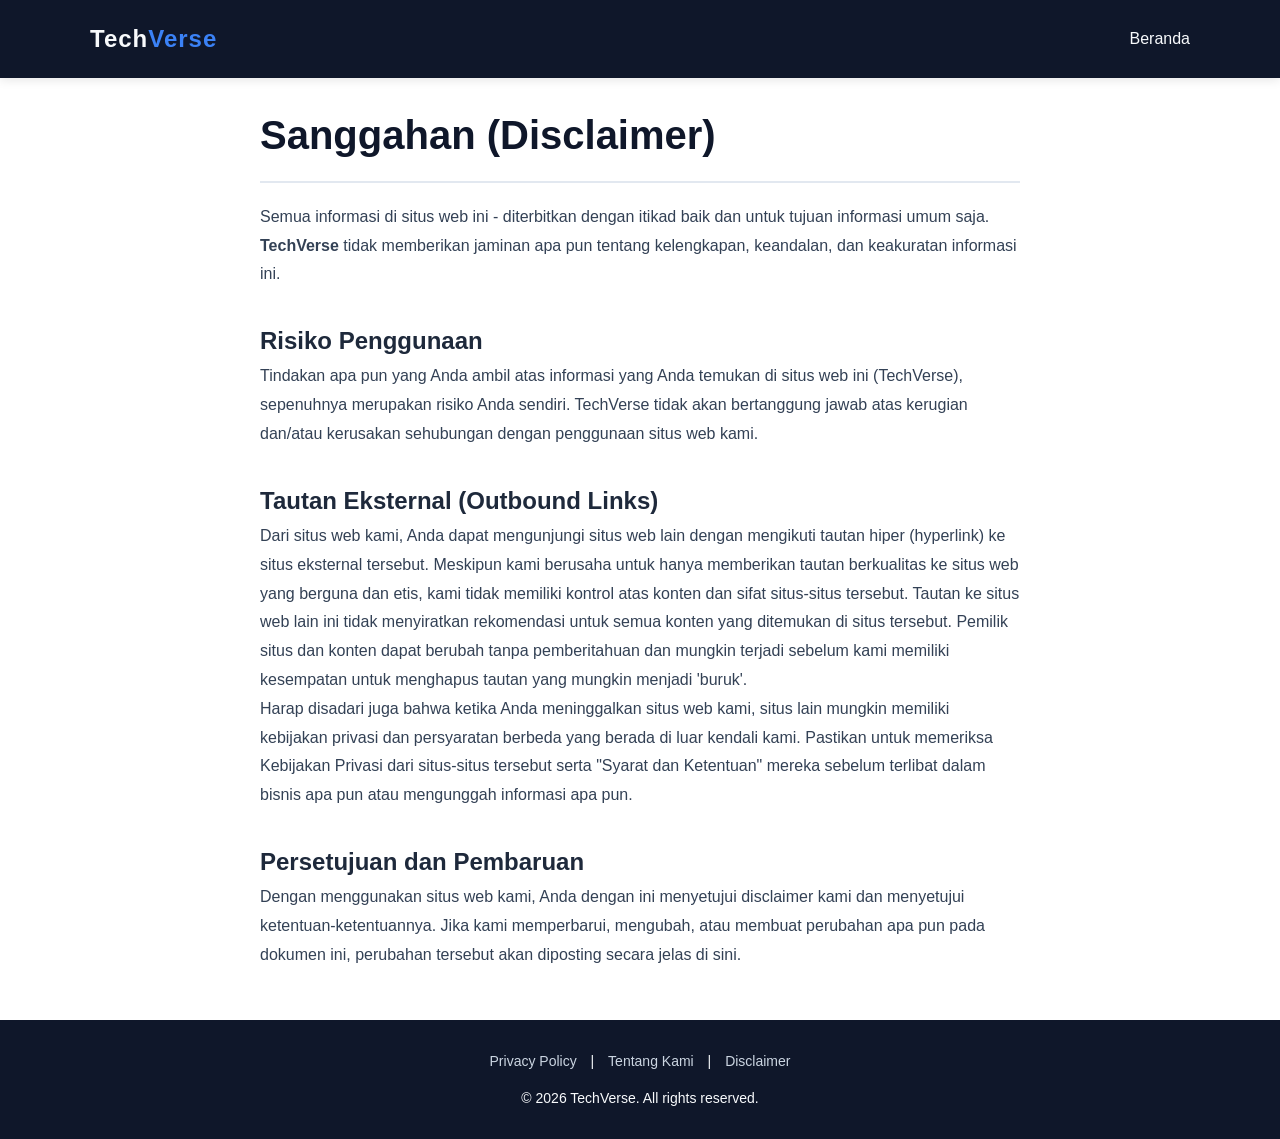
<file: disclaimer.html>
<!DOCTYPE html>
<html lang="id">
<head>
    <meta charset="UTF-8">
    <meta name="viewport" content="width=device-width, initial-scale=1.0">
    <title>Disclaimer - TechVerse</title>
    <link rel="stylesheet" href="style.css">
    <style>
        .article-content { max-width: 800px; margin: 50px auto; padding: 0 20px; line-height: 1.8; color: #334155; }
        .article-content h1 { font-size: 2.5rem; margin-bottom: 20px; color: #0f172a; border-bottom: 2px solid #e2e8f0; padding-bottom: 10px; }
        .article-content h3 { margin-top: 30px; color: #1e293b; font-size: 1.5rem; }
        .back-btn { display: inline-block; margin-bottom: 20px; color: #3b82f6; text-decoration: none; font-weight: bold; }
        .back-btn:hover { text-decoration: underline; }
    </style>
</head>
<body>

    <header>
        <div class="container navbar">
            <div class="logo">Tech<span>Verse</span></div>
            <nav><ul><li><a href="index.html#home">Beranda</a></li></ul></nav>
        </div>
    </header>

    <div class="article-content">
        <a href="index.html" class="back-btn">&larr; Kembali ke Beranda</a>
        <h1>Sanggahan (Disclaimer)</h1>
        
        <p>Semua informasi di situs web ini - diterbitkan dengan itikad baik dan untuk tujuan informasi umum saja. <strong>TechVerse</strong> tidak memberikan jaminan apa pun tentang kelengkapan, keandalan, dan keakuratan informasi ini.</p>

        <h3>Risiko Penggunaan</h3>
        <p>Tindakan apa pun yang Anda ambil atas informasi yang Anda temukan di situs web ini (TechVerse), sepenuhnya merupakan risiko Anda sendiri. TechVerse tidak akan bertanggung jawab atas kerugian dan/atau kerusakan sehubungan dengan penggunaan situs web kami.</p>

        <h3>Tautan Eksternal (Outbound Links)</h3>
        <p>Dari situs web kami, Anda dapat mengunjungi situs web lain dengan mengikuti tautan hiper (hyperlink) ke situs eksternal tersebut. Meskipun kami berusaha untuk hanya memberikan tautan berkualitas ke situs web yang berguna dan etis, kami tidak memiliki kontrol atas konten dan sifat situs-situs tersebut. Tautan ke situs web lain ini tidak menyiratkan rekomendasi untuk semua konten yang ditemukan di situs tersebut. Pemilik situs dan konten dapat berubah tanpa pemberitahuan dan mungkin terjadi sebelum kami memiliki kesempatan untuk menghapus tautan yang mungkin menjadi 'buruk'.</p>

        <p>Harap disadari juga bahwa ketika Anda meninggalkan situs web kami, situs lain mungkin memiliki kebijakan privasi dan persyaratan berbeda yang berada di luar kendali kami. Pastikan untuk memeriksa Kebijakan Privasi dari situs-situs tersebut serta "Syarat dan Ketentuan" mereka sebelum terlibat dalam bisnis apa pun atau mengunggah informasi apa pun.</p>

        <h3>Persetujuan dan Pembaruan</h3>
        <p>Dengan menggunakan situs web kami, Anda dengan ini menyetujui disclaimer kami dan menyetujui ketentuan-ketentuannya. Jika kami memperbarui, mengubah, atau membuat perubahan apa pun pada dokumen ini, perubahan tersebut akan diposting secara jelas di sini.</p>
    </div>

    <footer>
        <div style="margin-bottom: 15px;">
            <a href="privacy.html" style="color: #cbd5e1; margin: 0 10px; text-decoration: none;">Privacy Policy</a> |
            <a href="about.html" style="color: #cbd5e1; margin: 0 10px; text-decoration: none;">Tentang Kami</a> |
            <a href="disclaimer.html" style="color: #cbd5e1; margin: 0 10px; text-decoration: none;">Disclaimer</a>
        </div>
        <p>&copy; 2026 TechVerse. All rights reserved.</p>
    </footer>

</body>
</html>
</file>
<file: style.css>
/* Reset & Variabel */
* {
    margin: 0;
    padding: 0;
    box-sizing: border-box;
    font-family: 'Segoe UI', Tahoma, Geneva, Verdana, sans-serif;
}

:root {
    --primary-color: #0f172a; 
    --accent-color: #3b82f6;  
    --text-light: #f8fafc;
    --text-dark: #334155;
    --bg-light: #f1f5f9;
}

html {
    scroll-behavior: smooth;
}

body {
    color: var(--text-dark);
    background-color: #ffffff;
    line-height: 1.6;
}

.container {
    width: 90%;
    max-width: 1100px;
    margin: 0 auto;
}

/* Navigasi */
header {
    background-color: var(--primary-color);
    position: fixed;
    width: 100%;
    top: 0;
    z-index: 1000;
    box-shadow: 0 2px 10px rgba(0,0,0,0.1);
}

.navbar {
    display: flex;
    justify-content: space-between;
    align-items: center;
    padding: 20px 0;
}

.logo {
    color: var(--text-light);
    font-size: 24px;
    font-weight: bold;
    letter-spacing: 1px;
}

.logo span {
    color: var(--accent-color);
}

nav ul {
    display: flex;
    list-style: none;
}

nav ul li {
    margin-left: 20px;
}

nav ul li a {
    color: var(--text-light);
    text-decoration: none;
    font-size: 16px;
    transition: color 0.3s;
}

nav ul li a:hover {
    color: var(--accent-color);
}

/* Hero Section */
.hero {
    background: linear-gradient(rgba(15, 23, 42, 0.8), rgba(15, 23, 42, 0.9)), 
                url('https://images.unsplash.com/photo-1518770660439-4636190af475?auto=format&fit=crop&w=1200&q=80') no-repeat center center/cover;
    height: 80vh;
    display: flex;
    align-items: center;
    text-align: center;
    color: var(--text-light);
    padding-top: 60px;
}

.hero-content h2 {
    font-size: 48px;
    margin-bottom: 20px;
}

.hero-content p {
    font-size: 18px;
    margin-bottom: 30px;
    max-width: 600px;
    margin-left: auto;
    margin-right: auto;
    opacity: 0.9;
}

.btn {
    display: inline-block;
    background-color: var(--accent-color);
    color: var(--text-light);
    padding: 12px 30px;
    text-decoration: none;
    border-radius: 5px;
    font-weight: bold;
    transition: background 0.3s;
    border: none;
    cursor: pointer;
}

.btn:hover {
    background-color: #2563eb;
}

/* Judul Section Umum */
.section-title {
    text-align: center;
    font-size: 32px;
    margin-bottom: 40px;
    position: relative;
    color: var(--primary-color);
}

.section-title::after {
    content: '';
    display: block;
    width: 50px;
    height: 4px;
    background-color: var(--accent-color);
    margin: 10px auto 0;
    border-radius: 2px;
}

.section-title.left-align {
    text-align: left;
}

.section-title.left-align::after {
    margin: 10px 0 0 0;
}

/* Sorotan Utama (Featured) */
.featured-section {
    padding: 80px 0;
    background-color: #ffffff;
}

.split-layout {
    display: flex;
    align-items: center;
    gap: 40px;
}

.featured-image {
    flex: 1;
}

.featured-image img {
    width: 100%;
    border-radius: 10px;
    box-shadow: 0 10px 20px rgba(0,0,0,0.1);
}

.featured-text {
    flex: 1;
}

.featured-text p {
    font-size: 16px;
    margin-bottom: 20px;
    color: #475569;
    line-height: 1.8;
}

/* Artikel Section */
.articles {
    padding: 80px 0;
    background-color: var(--bg-light);
}

.card-grid {
    display: grid;
    grid-template-columns: repeat(auto-fit, minmax(300px, 1fr));
    gap: 30px;
}

.card {
    background-color: #ffffff;
    border-radius: 8px;
    overflow: hidden;
    box-shadow: 0 4px 6px rgba(0,0,0,0.05);
    transition: transform 0.3s;
}

.card:hover {
    transform: translateY(-5px);
    box-shadow: 0 10px 15px rgba(0,0,0,0.1);
}

.card-img {
    width: 100%;
    height: 200px;
    object-fit: cover;
    display: block;
}

.card-body {
    padding: 25px;
}

.card-body h4 {
    font-size: 20px;
    margin-bottom: 10px;
    color: var(--primary-color);
}

.card-body p {
    color: #64748b;
    font-size: 15px;
    margin-bottom: 20px;
}

.read-more {
    color: var(--accent-color);
    text-decoration: none;
    font-weight: bold;
    font-size: 14px;
}

/* Kontak Section */
.contact {
    padding: 80px 0;
}

.contact-form {
    max-width: 600px;
    margin: 0 auto;
    display: flex;
    flex-direction: column;
    gap: 15px;
}

.contact-form input, 
.contact-form textarea {
    width: 100%;
    padding: 15px;
    border: 1px solid #cbd5e1;
    border-radius: 5px;
    font-size: 16px;
}

.contact-form input:focus, 
.contact-form textarea:focus {
    outline: none;
    border-color: var(--accent-color);
}

/* Footer */
footer {
    background-color: var(--primary-color);
    color: var(--text-light);
    text-align: center;
    padding: 30px 0;
    font-size: 14px;
}

/* Responsif (Mobile) */
@media (max-width: 768px) {
    .navbar {
        flex-direction: column;
        gap: 15px;
    }
    nav ul li {
        margin: 0 10px;
    }
    .hero-content h2 {
        font-size: 32px;
    }
    .split-layout {
        flex-direction: column;
    }
}
</file>
